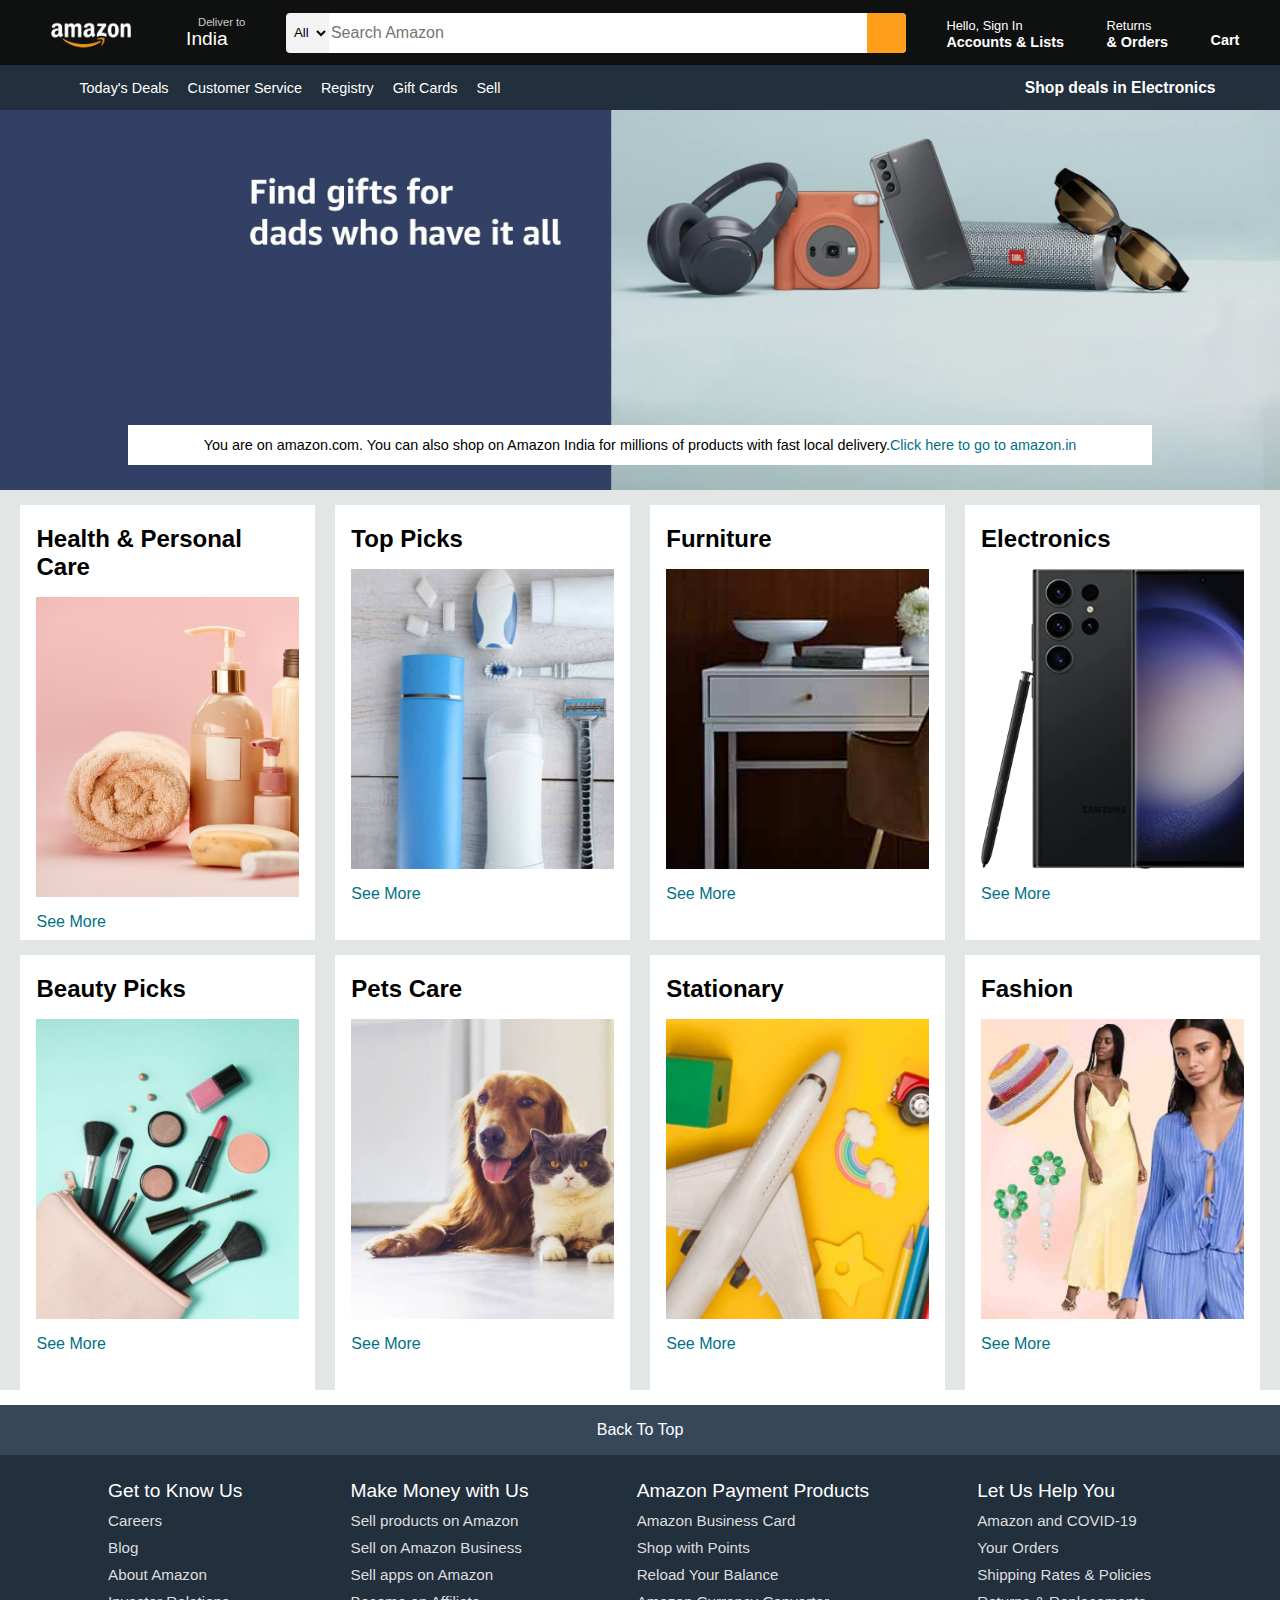
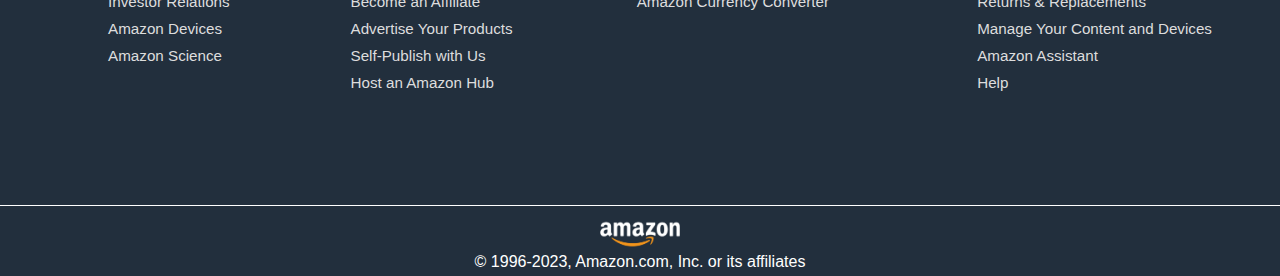
<file: index.html>
<!DOCTYPE html>
<html lang="en">
  <head>
    <meta charset="UTF-8" />
    <meta name="viewport" content="width=device-width, initial-scale=1.0" />
    <title>Amazon</title>
    <link
      rel="stylesheet"
      href="https://cdnjs.cloudflare.com/ajax/libs/font-awesome/6.4.0/css/all.min.css"
      integrity="sha512-iecdLmaskl7CVkqkXNQ/ZH/XLlvWZOJyj7Yy7tcenmpD1ypASozpmT/E0iPtmFIB46ZmdtAc9eNBvH0H/ZpiBw=="
      crossorigin="anonymous"
      referrerpolicy="no-referrer"
    />
    <link rel="stylesheet" href="style.css" />
    <link rel="icon" href="Images/fav.png" />
  </head>
  <body>
    <header>
      <div class="navbar">
        <!-- 1st box -->
        <div class="nav-logo border">
          <div class="logo"></div>
        </div>

        <!-- 2nd box -->
        <div class="nav-address border">
          <p class="add-first">Deliver to</p>
          <div class="add-icon">
            <i class="fa-solid fa-location-dot"></i>
            <p class="add-sec">India</p>
          </div>
        </div>

        <!-- 3rd box/\ -->
        <div class="nav-search">
          <select class="search-select">
            <option>All</option>
          </select>
          <input type="text" class="search-input" placeholder="Search Amazon" />
          <div class="search-icon">
            <i class="fa-solid fa-magnifying-glass"></i>
          </div>
        </div>

        <!-- box 4 -->
        <div class="nav-signin border">
          <p><span>Hello, Sign In</span></p>
          <p class="nav-second">Accounts & Lists</p>
        </div>

        <!-- box 5 -->
        <div class="nav-signin border">
          <p><span>Returns</span></p>
          <p class="nav-second">& Orders</p>
        </div>

        <!-- box 6 -->
        <div class="nav-cart border">
          <i class="fa-solid fa-cart-shopping"></i>
          Cart
        </div>
      </div>

      <div class="panel">
        <!-- box 2 -->
        <div class="panel-ops">
          <i class="fa-solid fa-bars bar-icon"></i>
          <p>Today's Deals</p>
          <p>Customer Service</p>
          <p>Registry</p>
          <p>Gift Cards</p>
          <p>Sell</p>
        </div>

        <!-- box 3 -->
        <div class="panel-deals">Shop deals in Electronics</div>
      </div>
    </header>

    <!-- Hero Section -->

    <div class="hero-section">
      <div class="hero-msg">
        You are on amazon.com. You can also shop on Amazon India for millions of
        products with fast local delivery.
        <a href="#"> Click here to go to amazon.in</a>
      </div>
    </div>

    <!-- shop section  -->

    <div class="shop-section">
      <!-- box1  -->
      <div class="box1 box">
        <div class="box-content">
          <h2>Health & Personal Care</h2>
          <div
            class="box-img"
            style="background-image: url(Images/box1\ -img.avif)"
          ></div>
          <p>See More</p>
        </div>
      </div>

      <!-- box 2 -->
      <div class="box2 box">
        <div class="box-content">
          <h2>Top Picks</h2>
          <div
            class="box-img"
            style="background-image: url(Images/box2_image.jpg)"
          ></div>
          <p>See More</p>
        </div>
      </div>

      <!-- box 3  -->
      <div class="box3 box">
        <div class="box-content">
          <h2>Furniture</h2>
          <div
            class="box-img"
            style="background-image: url(Images/box3_image.jpg)"
          ></div>
          <p>See More</p>
        </div>
      </div>

      <!-- box4  -->
      <div class="box4 box">
        <div class="box-content">
          <h2>Electronics</h2>
          <div
            class="box-img"
            style="background-image: url(Images/box4_image.jpg)"
          ></div>
          <p>See More</p>
        </div>
      </div>

      <!-- box5  -->
      <div class="box5 box">
        <div class="box-content">
          <h2>Beauty Picks</h2>
          <div
            class="box-img"
            style="background-image: url(Images/box5_image.jpg)"
          ></div>
          <p>See More</p>
        </div>
      </div>

      <!-- box 6 -->
      <div class="box6 box">
        <div class="box-content">
          <h2>Pets Care</h2>
          <div
            class="box-img"
            style="background-image: url(Images/box6_image.jpg)"
          ></div>
          <p>See More</p>
        </div>
      </div>

      <!-- box 7  -->
      <div class="box7 box">
        <div class="box-content">
          <h2>Stationary</h2>
          <div
            class="box-img"
            style="background-image: url(Images/box7_image.jpg)"
          ></div>
          <p>See More</p>
        </div>
      </div>

      <!-- box8  -->
      <div class="box8 box">
        <div class="box-content">
          <h2>Fashion</h2>
          <div
            class="box-img"
            style="background-image: url(Images/box8_image.jpg)"
          ></div>
          <p>See More</p>
        </div>
      </div>
    </div>

    <footer>
      <div class="foot-panel1">Back To Top</div>

      <div class="foot-panel2">
        <ul>
          <p>Get to Know Us</p>
          <a href="#">Careers</a>
          <a href="#">Blog</a>
          <a href="#">About Amazon</a>
          <a href="#">Investor Relations</a>
          <a href="#">Amazon Devices</a>
          <a href="#">Amazon Science</a>
        </ul>

        <ul>
          <p>Make Money with Us</p>
          <a href="#">Sell products on Amazon</a>
          <a href="#">Sell on Amazon Business</a>
          <a href="#">Sell apps on Amazon</a>
          <a href="#">Become an Affiliate</a>
          <a href="#">Advertise Your Products</a>
          <a href="#">Self-Publish with Us</a>
          <a href="">Host an Amazon Hub</a>
        </ul>

        <ul>
          <p>Amazon Payment Products</p>
          <a href="#">Amazon Business Card</a>
          <a href="#">Shop with Points</a>
          <a href="#">Reload Your Balance</a>
          <a href="#">Amazon Currency Converter</a>
        </ul>

        <ul>
          <p>Let Us Help You</p>
          <a href="#">Amazon and COVID-19</a>
          <a href="#">Your Orders</a>
          <a href="#">Shipping Rates & Policies</a>
          <a href="#">Returns & Replacements</a>
          <a href="#">Manage Your Content and Devices</a>
          <a href="#">Amazon Assistant</a>
          <a href="">Help</a>
        </ul>
      </div>

      <div class="foot-panel3">
        <div class="logo"></div>
        <div class="copyright">
          © 1996-2023, Amazon.com, Inc. or its affiliates
        </div>
      </div>
    </footer>
  </body>
</html>
</file>
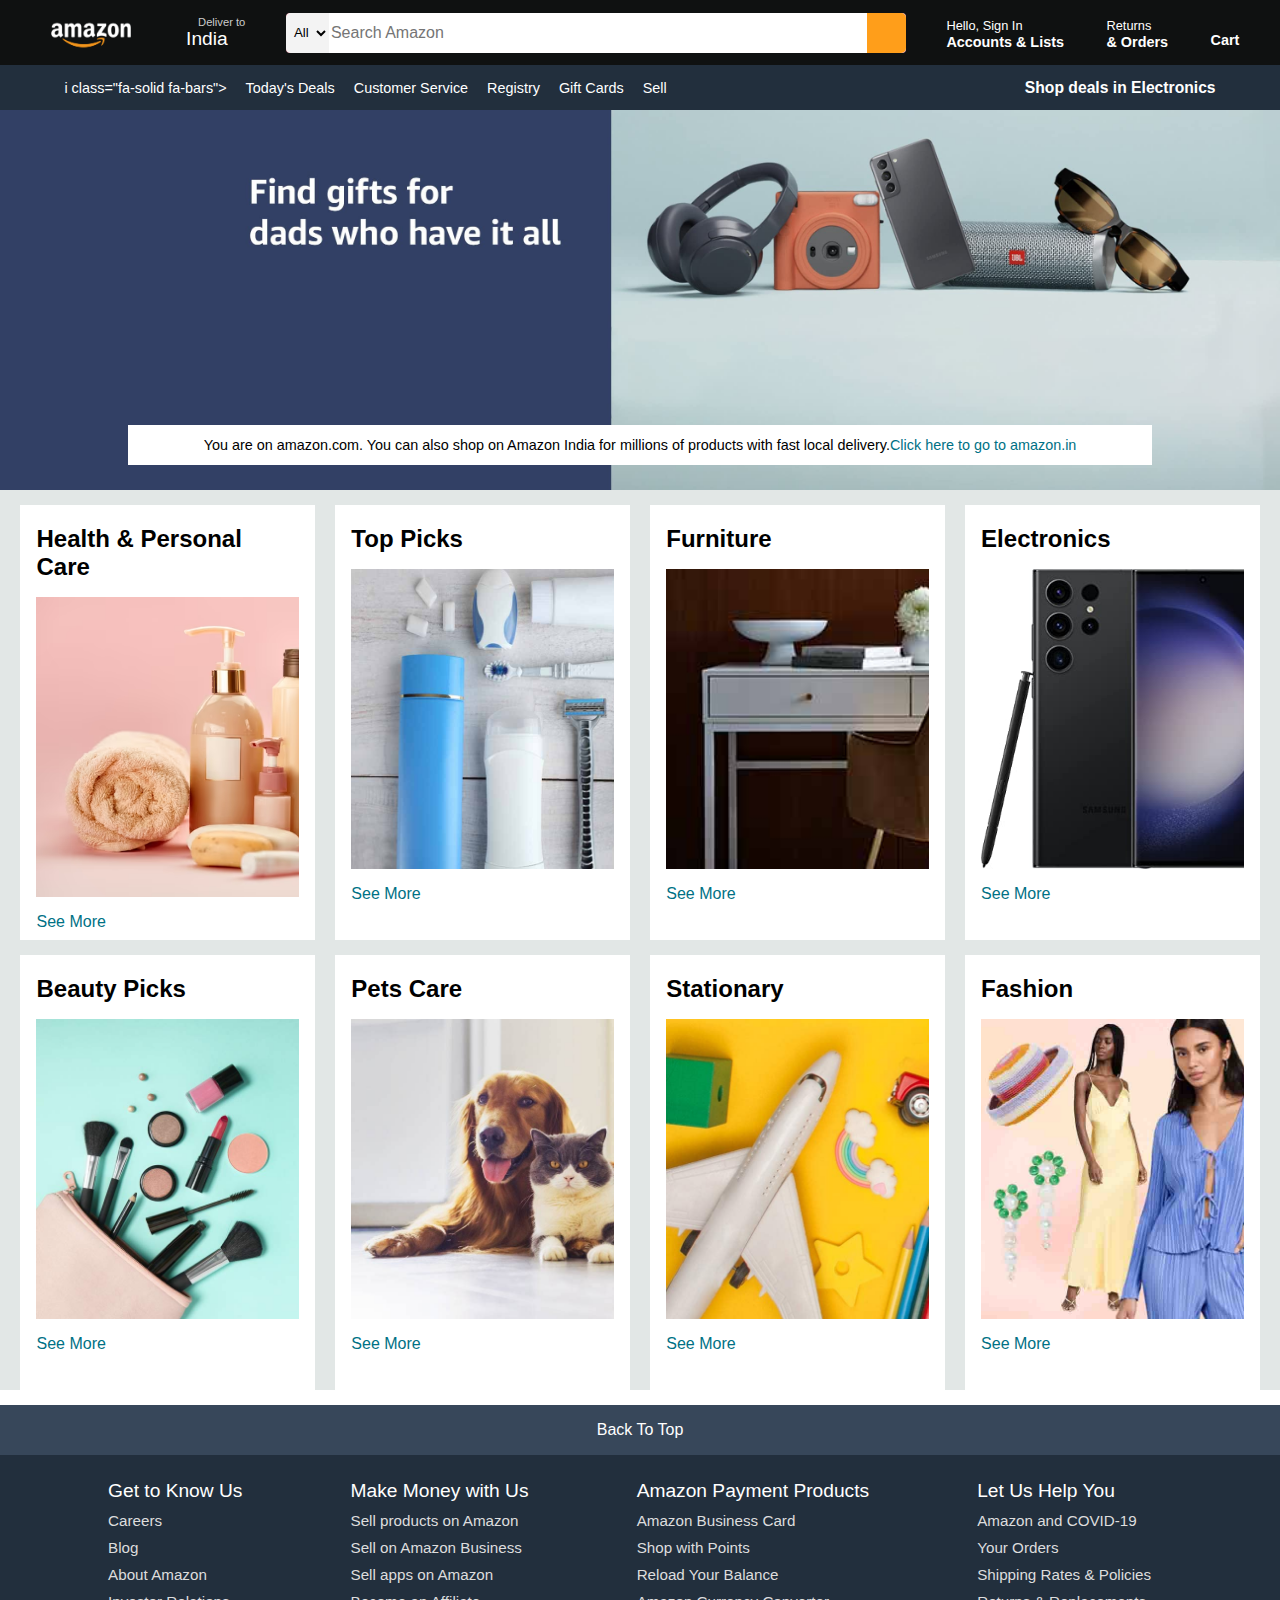
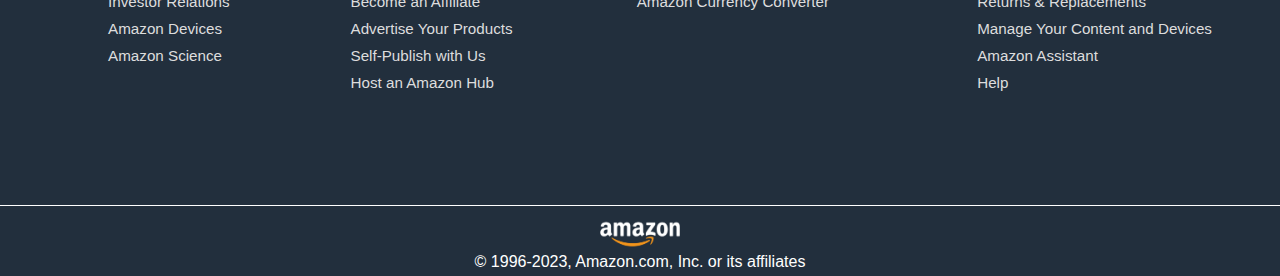
<file: 1.html>
<!DOCTYPE html>
<html lang="en">
  <head>
    <meta charset="UTF-8" />
    <meta name="viewport" content="width=device-width, initial-scale=1.0" />
    <title>Amazon</title>
    <link
      rel="stylesheet"
      href="https://cdnjs.cloudflare.com/ajax/libs/font-awesome/6.4.0/css/all.min.css"
      integrity="sha512-iecdLmaskl7CVkqkXNQ/ZH/XLlvWZOJyj7Yy7tcenmpD1ypASozpmT/E0iPtmFIB46ZmdtAc9eNBvH0H/ZpiBw=="
      crossorigin="anonymous"
      referrerpolicy="no-referrer"
    />
    <link rel="stylesheet" href="1.css" />
    <link rel="icon" href="Images/fav.png" />
  </head>
  <body>
    <header>
      <div class="navbar">
        <!-- 1st box -->
        <div class="nav-logo border">
          <div class="logo"></div>
        </div>

        <!-- 2nd box -->
        <div class="nav-address border">
          <p class="add-first">Deliver to</p>
          <div class="add-icon">
            <i class="fa-solid fa-location-dot"></i>
            <p class="add-sec">India</p>
          </div>
        </div>

        <!-- 3rd box/\ -->
        <div class="nav-search">
          <select class="search-select">
            <option>All</option>
          </select>
          <input type="text" class="search-input" placeholder="Search Amazon" />
          <div class="search-icon">
            <i class="fa-solid fa-magnifying-glass"></i>
          </div>
        </div>

        <!-- box 4 -->
        <div class="nav-signin border">
          <p><span>Hello, Sign In</span></p>
          <p class="nav-second">Accounts & Lists</p>
        </div>

        <!-- box 5 -->
        <div class="nav-signin border">
          <p><span>Returns</span></p>
          <p class="nav-second">& Orders</p>
        </div>

        <!-- box 6 -->
        <div class="nav-cart border">
          <i class="fa-solid fa-cart-shopping"></i>
          Cart
        </div>
      </div>

      <div class="panel">
        <!-- box 2 -->
        <div class="panel-ops">
          i class="fa-solid fa-bars"></i>
          <p>Today's Deals</p>
          <p>Customer Service</p>
          <p>Registry</p>
          <p>Gift Cards</p>
          <p>Sell</p>
        </div>

        <!-- box 3 -->
        <div class="panel-deals">Shop deals in Electronics</div>
      </div>
    </header>

    <!-- Hero Section -->

    <div class="hero-section">
      <div class="hero-msg">
        You are on amazon.com. You can also shop on Amazon India for millions of
        products with fast local delivery.
        <a href="#"> Click here to go to amazon.in</a>
      </div>
    </div>

    <!-- shop section  -->

    <div class="shop-section">
      <!-- box1  -->
      <div class="box1 box">
        <div class="box-content">
          <h2>Health & Personal Care</h2>
          <div
            class="box-img"
            style="background-image: url(Images/box1\ -img.avif)"
          ></div>
          <p>See More</p>
        </div>
      </div>

      <!-- box 2 -->
      <div class="box2 box">
        <div class="box-content">
          <h2>Top Picks</h2>
          <div
            class="box-img"
            style="background-image: url(Images/box2_image.jpg)"
          ></div>
          <p>See More</p>
        </div>
      </div>

      <!-- box 3  -->
      <div class="box3 box">
        <div class="box-content">
          <h2>Furniture</h2>
          <div
            class="box-img"
            style="background-image: url(Images/box3_image.jpg)"
          ></div>
          <p>See More</p>
        </div>
      </div>

      <!-- box4  -->
      <div class="box4 box">
        <div class="box-content">
          <h2>Electronics</h2>
          <div
            class="box-img"
            style="background-image: url(Images/box4_image.jpg)"
          ></div>
          <p>See More</p>
        </div>
      </div>

      <!-- box5  -->
      <div class="box5 box">
        <div class="box-content">
          <h2>Beauty Picks</h2>
          <div
            class="box-img"
            style="background-image: url(Images/box5_image.jpg)"
          ></div>
          <p>See More</p>
        </div>
      </div>

      <!-- box 6 -->
      <div class="box6 box">
        <div class="box-content">
          <h2>Pets Care</h2>
          <div
            class="box-img"
            style="background-image: url(Images/box6_image.jpg)"
          ></div>
          <p>See More</p>
        </div>
      </div>

      <!-- box 7  -->
      <div class="box7 box">
        <div class="box-content">
          <h2>Stationary</h2>
          <div
            class="box-img"
            style="background-image: url(Images/box7_image.jpg)"
          ></div>
          <p>See More</p>
        </div>
      </div>

      <!-- box8  -->
      <div class="box8 box">
        <div class="box-content">
          <h2>Fashion</h2>
          <div
            class="box-img"
            style="background-image: url(Images/box8_image.jpg)"
          ></div>
          <p>See More</p>
        </div>
      </div>
    </div>

    <footer>
      <div class="foot-panel1">Back To Top</div>

      <div class="foot-panel2">
        <ul>
          <p>Get to Know Us</p>
          <a href="#">Careers</a>
          <a href="#">Blog</a>
          <a href="#">About Amazon</a>
          <a href="#">Investor Relations</a>
          <a href="#">Amazon Devices</a>
          <a href="#">Amazon Science</a>
        </ul>

        <ul>
          <p>Make Money with Us</p>
          <a href="#">Sell products on Amazon</a>
          <a href="#">Sell on Amazon Business</a>
          <a href="#">Sell apps on Amazon</a>
          <a href="#">Become an Affiliate</a>
          <a href="#">Advertise Your Products</a>
          <a href="#">Self-Publish with Us</a>
          <a href="">Host an Amazon Hub</a>
        </ul>

        <ul>
          <p>Amazon Payment Products</p>
          <a href="#">Amazon Business Card</a>
          <a href="#">Shop with Points</a>
          <a href="#">Reload Your Balance</a>
          <a href="#">Amazon Currency Converter</a>
        </ul>

        <ul>
          <p>Let Us Help You</p>
          <a href="#">Amazon and COVID-19</a>
          <a href="#">Your Orders</a>
          <a href="#">Shipping Rates & Policies</a>
          <a href="#">Returns & Replacements</a>
          <a href="#">Manage Your Content and Devices</a>
          <a href="#">Amazon Assistant</a>
          <a href="">Help</a>
        </ul>
      </div>

      <div class="foot-panel3">
        <div class="logo"></div>
        <div class="copyright">
          © 1996-2023, Amazon.com, Inc. or its affiliates
        </div>
      </div>
    </footer>
  </body>
</html>
</file>
<file: style.css>
*{
    margin: 0;
    font-family: Arial, Helvetica, sans-serif;
    border: border-box; /* content area will reduce ...*/

}

.navbar{
    height: 65px;
    background-color: #0f1111;
    color: white;
    display: flex;
    align-items: center;
    justify-content: space-evenly;
}

.border{
    border: 2px solid transparent;
}

.border:hover{
    border: 1.5px solid white;
}

.nav-search:hover{
    border: 2px solid orange;
}


/* box 1 */

.nav-logo{
    height: 52px;
    width: 100px;
}
.logo{
    height: 52px;
    width: 100%;
    background-image: url(Images/amazon_logo.png);
    background-size: cover;
}


/* box 2 */

.add-first{
    color: #cccccc;
    font-size: 0.70rem;
    margin-left: 15px;
}

.add-sec{
    font-size: 1.2rem;
    margin-left: 3px;
}

.add-icon{
    display: flex;
    align-items: center;
}


/* box 3 */
.nav-search{
    display: flex;
    justify-content: space-evenly;
    background-color: pink;
    width: 620px;
    height: 40px;
    border-radius: 4px;
}

.search-select{
    background-color: #f3f3f3;
    width: 50px;
    text-align: center ;
    border-top-left-radius: 5px;
    border-bottom-left-radius: 5px;
    border: none;
}

.search-input{
    width: 100%;
    font-size: 1rem;
    border: none;
}

.search-icon{
    width: 45px;
    display: flex;
    justify-content: center;
    align-items: center;
    font-size: 1.4rem;
    background-color: #ff9900df;
    border-top-right-radius: 5px;
    border-bottom-right-radius: 5px;
}

/* box 4  and 5 */

span{
    font-size: 0.8rem;
}

.nav-second{
    font-size: 0.9rem;
    font-weight: 700;
}

/*  box 6  */

.nav-cart i{
    font-size: 35px;
}
 
.nav-cart{
    font-size: 0.9rem;
    font-weight: 700;
}

/**  panel **/

.panel{
    height: 45px;
    background-color: #222f3d;
    display: flex;
    color: white;
    align-items: center;
    justify-content: space-evenly;
}

.panel-ops p{
    display: inline;
    margin-left: 15px;
}

.panel-ops{
    width: 70%;
    font-size: 0.9rem;
}

.panel-deals{
    font-size: 0.98rem;
    font-weight: 700;
}


/** Hero - sectio  **/

.hero-section{
    background-image: url(Images/hero_image.jpg);
    height: 380px;
    width: 100%;
    background-size: cover;
    display: flex;
    justify-content: center;
    align-items: flex-end;
}

.hero-msg{
    background-color: white;
    color: black;
    height: 40px;
    display: flex;
    align-items: center;
    justify-content: center;
    font-size: 0.9rem;
    width: 80%;
    margin-bottom: 25px;
}

.hero-msg a{
    color:#007185 ;
}

/** Shop section **/

.shop-section{
    display: flex;
    flex-wrap: wrap;
    justify-content: space-evenly;
    background-color: #e2e7e6;
}

.box{
    height: 400px;
    width: 23%;
    background-color: white;
    padding: 20px 0px 15px;
    margin-top: 15px;
}

.box-img{
    height: 300px;
    background-size: cover;
    margin-top: 1rem;
    margin-bottom: 1rem;
}

.box-content{
    margin-left: 1rem;
    margin-right: 1rem;
}


.box-content p{
    color: #007185;
}

/** footer **/

footer{
    margin-top: 15px;
}

.foot-panel1{
    background-color: #37475a;
    color: white;
    height: 50px;
    display: flex;
    justify-content: center;
    align-items: center;
    font-size: 1rem;
}

.foot-panel2{
    background-color: #222f3d;
    color: white;
    height: 350px;
    display: flex;
    justify-content: space-evenly;

}

ul{
    margin-top: 25px;
    font-size: 1.2rem;
}

ul a{
    display: block;
    font-size: 0.95rem;
    margin-top: 10px;
    color: #dddddd;
}

.foot-panel3{
    background-color: #222f3d;
    color: white;
    border-top: 0.5px solid white;
    height: 70px;
    display: flex;
    justify-content: center;
    align-items: center;
    flex-direction: column;
}

.logo{
    height: 52px;
    width: 100px;
    background-image: url(Images/amazon_logo.png);
    background-size: cover;
}

.copyright{
    margin-bottom: 5px;
}


a{
    text-decoration: none;
}
</file>
<file: 1.css>
*{
    margin: 0;
    font-family: Arial, Helvetica, sans-serif;
    border: border-box; /* content area will reduce ...*/

}

.navbar{
    height: 65px;
    background-color: #0f1111;
    color: white;
    display: flex;
    align-items: center;
    justify-content: space-evenly;
}

.border{
    border: 2px solid transparent;
}

.border:hover{
    border: 1.5px solid white;
}

.nav-search:hover{
    border: 2px solid orange;
}


/* box 1 */

.nav-logo{
    height: 52px;
    width: 100px;
}
.logo{
    height: 52px;
    width: 100%;
    background-image: url(Images/amazon_logo.png);
    background-size: cover;
}


/* box 2 */

.add-first{
    color: #cccccc;
    font-size: 0.70rem;
    margin-left: 15px;
}

.add-sec{
    font-size: 1.2rem;
    margin-left: 3px;
}

.add-icon{
    display: flex;
    align-items: center;
}


/* box 3 */
.nav-search{
    display: flex;
    justify-content: space-evenly;
    background-color: pink;
    width: 620px;
    height: 40px;
    border-radius: 4px;
}

.search-select{
    background-color: #f3f3f3;
    width: 50px;
    text-align: center ;
    border-top-left-radius: 5px;
    border-bottom-left-radius: 5px;
    border: none;
}

.search-input{
    width: 100%;
    font-size: 1rem;
    border: none;
}

.search-icon{
    width: 45px;
    display: flex;
    justify-content: center;
    align-items: center;
    font-size: 1.4rem;
    background-color: #ff9900df;
    border-top-right-radius: 5px;
    border-bottom-right-radius: 5px;
}

/* box 4  and 5 */

span{
    font-size: 0.8rem;
}

.nav-second{
    font-size: 0.9rem;
    font-weight: 700;
}

/*  box 6  */

.nav-cart i{
    font-size: 35px;
}
 
.nav-cart{
    font-size: 0.9rem;
    font-weight: 700;
}

/**  panel **/

.panel{
    height: 45px;
    background-color: #222f3d;
    display: flex;
    color: white;
    align-items: center;
    justify-content: space-evenly;
}

.panel-ops p{
    display: inline;
    margin-left: 15px;
}

.panel-ops{
    width: 70%;
    font-size: 0.9rem;
}

.panel-deals{
    font-size: 0.98rem;
    font-weight: 700;
}


/** Hero - sectio  **/

.hero-section{
    background-image: url(Images/hero_image.jpg);
    height: 380px;
    width: 100%;
    background-size: cover;
    display: flex;
    justify-content: center;
    align-items: flex-end;
}

.hero-msg{
    background-color: white;
    color: black;
    height: 40px;
    display: flex;
    align-items: center;
    justify-content: center;
    font-size: 0.9rem;
    width: 80%;
    margin-bottom: 25px;
}

.hero-msg a{
    color:#007185 ;
}

/** Shop section **/

.shop-section{
    display: flex;
    flex-wrap: wrap;
    justify-content: space-evenly;
    background-color: #e2e7e6;
}

.box{
    height: 400px;
    width: 23%;
    background-color: white;
    padding: 20px 0px 15px;
    margin-top: 15px;
}

.box-img{
    height: 300px;
    background-size: cover;
    margin-top: 1rem;
    margin-bottom: 1rem;
}

.box-content{
    margin-left: 1rem;
    margin-right: 1rem;
}


.box-content p{
    color: #007185;
}

/** footer **/

footer{
    margin-top: 15px;
}

.foot-panel1{
    background-color: #37475a;
    color: white;
    height: 50px;
    display: flex;
    justify-content: center;
    align-items: center;
    font-size: 1rem;
}

.foot-panel2{
    background-color: #222f3d;
    color: white;
    height: 350px;
    display: flex;
    justify-content: space-evenly;

}

ul{
    margin-top: 25px;
    font-size: 1.2rem;
}

ul a{
    display: block;
    font-size: 0.95rem;
    margin-top: 10px;
    color: #dddddd;
}

.foot-panel3{
    background-color: #222f3d;
    color: white;
    border-top: 0.5px solid white;
    height: 70px;
    display: flex;
    justify-content: center;
    align-items: center;
    flex-direction: column;
}

.logo{
    height: 52px;
    width: 100px;
    background-image: url(Images/amazon_logo.png);
    background-size: cover;
}

.copyright{
    margin-bottom: 5px;
}


a{
    text-decoration: none;
}
</file>
